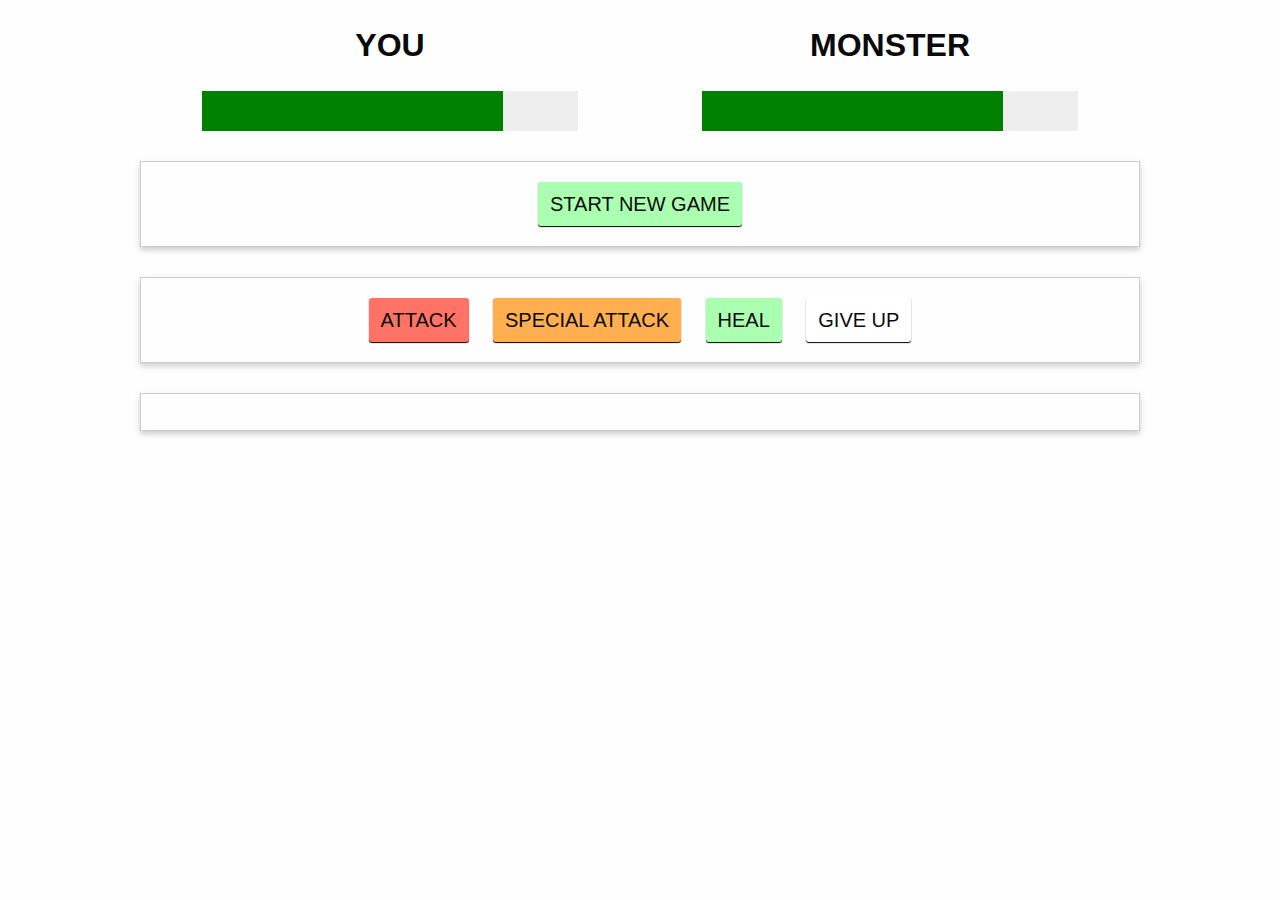
<file: VueJS/CourseProject1/index.html>
<!DOCTYPE html>
<html>
<head>
    <title>Monster Slayer</title>
    <script src="https://npmcdn.com/vue/dist/vue.js"></script>
    <link rel="stylesheet" href="css/foundation.min.css">
    <link rel="stylesheet" href="css/app.css">
</head>
<body>
<div id="app">
    <section class="row">
        <div class="small-6 columns">
            <h1 class="text-center">YOU</h1>
            <div class="healthbar">
                <div class="healthbar text-center" style="background-color: green; margin: 0; color: white;">

                </div>
            </div>
        </div>
        <div class="small-6 columns">
            <h1 class="text-center">MONSTER</h1>
            <div class="healthbar">
                <div class="healthbar text-center" style="background-color: green; margin: 0; color: white;">

                </div>
            </div>
        </div>
    </section>
    <section class="row controls">
        <div class="small-12 columns">
            <button id="start-game">START NEW GAME</button>
        </div>
    </section>
    <section class="row controls">
        <div class="small-12 columns">
            <button id="attack">ATTACK</button>
            <button id="special-attack">SPECIAL ATTACK</button>
            <button id="heal">HEAL</button>
            <button id="give-up">GIVE UP</button>
        </div>
    </section>
    <section class="row log">
        <div class="small-12 columns">
            <ul>
                <li>

                </li>
            </ul>
        </div>
    </section>
</div>
</body>
</html>
</file>
<file: VueJS/CourseProject1/css/app.css>
.text-center {
    text-align: center;
}

.healthbar {
    width: 80%;
    height: 40px;
    background-color: #eee;
    margin: auto;
    transition: width 500ms;
}

.controls, .log {
    margin-top: 30px;
    text-align: center;
    padding: 10px;
    border: 1px solid #ccc;
    box-shadow: 0px 3px 6px #ccc;
}

.turn {
    margin-top: 20px;
    margin-bottom: 20px;
    font-weight: bold;
    font-size: 22px;
}

.log ul {
    list-style: none;
    font-weight: bold;
    text-transform: uppercase;
}

.log ul li {
    margin: 5px;
}

.log ul .player-turn {
    color: blue;
    background-color: #e4e8ff;
}

.log ul .monster-turn {
    color: red;
    background-color: #ffc0c1;
}

button {
    font-size: 20px;
    background-color: #eee;
    padding: 12px;
    box-shadow: 0 1px 1px black;
    margin: 10px;
}

#start-game {
    background-color: #aaffb0;
}

#start-game:hover {
    background-color: #76ff7e;
}

#attack {
    background-color: #ff7367;
}

#attack:hover {
    background-color: #ff3f43;
}

#special-attack {
    background-color: #ffaf4f;
}

#special-attack:hover {
    background-color: #ff9a2b;
}

#heal {
    background-color: #aaffb0;
}

#heal:hover {
    background-color: #76ff7e;
}

#give-up {
    background-color: #ffffff;
}

#give-up:hover {
    background-color: #c7c7c7;
}
</file>
